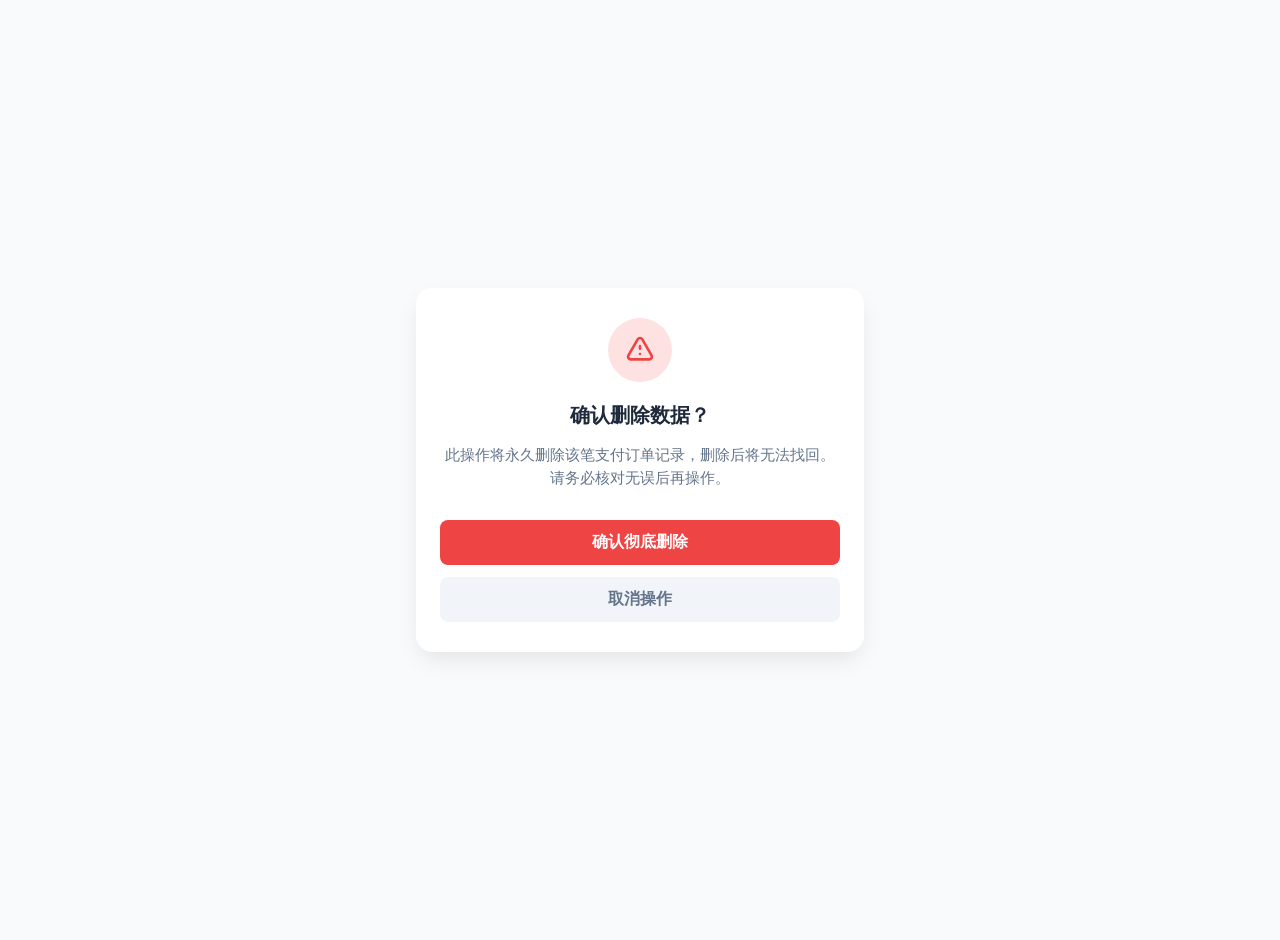
<file: src/main/resources/templates/order-del.html>
<!doctype html>
<html lang="zh-CN" xmlns:th="http://www.thymeleaf.org">
<head>
    <meta charset="utf-8">
    <title th:text="'确认删除订单 - ' + ${indexTitle}">确认删除订单 - AI智为工坊</title>
    <meta name="viewport" content="width=device-width, initial-scale=1, maximum-scale=1, user-scalable=no">
    <style>
        :root {
            --danger: #ef4444;
            --danger-hover: #dc2626;
            --bg: #f8fafc;
            --text-main: #1e293b;
            --text-sub: #64748b;
        }

        body {
            background-color: var(--bg);
            font-family: system-ui, -apple-system, sans-serif;
            margin: 0;
            display: flex;
            align-items: center;
            justify-content: center;
            min-height: 100vh;
            padding: 20px;
        }

        .delete-card {
            max-width: 400px;
            width: 100%;
            background: #ffffff;
            border-radius: 16px;
            box-shadow: 0 10px 25px -5px rgba(0, 0, 0, 0.1);
            text-align: center;
            padding: 30px 24px;
        }

        /* 警告图标 */
        .warning-icon {
            width: 64px;
            height: 64px;
            background-color: #fee2e2;
            color: var(--danger);
            border-radius: 50%;
            display: flex;
            align-items: center;
            justify-content: center;
            margin: 0 auto 20px;
        }

        .warning-icon svg {
            width: 32px;
            height: 32px;
        }

        h2 {
            margin: 0 0 10px;
            font-size: 1.25rem;
            color: var(--text-main);
        }

        p {
            color: var(--text-sub);
            font-size: 0.95rem;
            line-height: 1.5;
            margin-bottom: 30px;
        }

        /* 按钮组 */
        .button-group {
            display: flex;
            flex-direction: column;
            gap: 12px;
        }

        .btn {
            padding: 12px;
            border-radius: 8px;
            font-size: 1rem;
            font-weight: 600;
            cursor: pointer;
            border: none;
            transition: all 0.2s;
            text-decoration: none;
        }

        .btn-confirm {
            background-color: var(--danger);
            color: white;
        }

        .btn-confirm:hover {
            background-color: var(--danger-hover);
            transform: translateY(-1px);
        }

        .btn-cancel {
            background-color: #f1f5f9;
            color: var(--text-sub);
        }

        .btn-cancel:hover {
            background-color: #e2e8f0;
            color: var(--text-main);
        }

        /* 加载状态 */
        .btn:disabled {
            opacity: 0.6;
            cursor: not-allowed;
        }
    </style>
</head>

<body>

<div class="delete-card">
    <div class="warning-icon">
        <svg xmlns="http://www.w3.org/2000/svg" fill="none" viewBox="0 0 24 24" stroke="currentColor">
            <path stroke-linecap="round" stroke-linejoin="round" stroke-width="2" d="M12 9v2m0 4h.01m-6.938 4h13.856c1.54 0 2.502-1.667 1.732-3L13.732 4c-.77-1.333-2.694-1.333-3.464 0L3.34 16c-.77 1.333.192 3 1.732 3z" />
        </svg>
    </div>

    <h2>确认删除数据？</h2>
    <p>此操作将永久删除该笔支付订单记录，删除后将无法找回。请务必核对无误后再操作。</p>

    <div class="button-section">
        <div class="button-group">
            <button class="btn btn-confirm" id="btnSubmit" onclick="submit()">确认彻底删除</button>
            <button class="btn btn-cancel" onclick="window.history.back()">取消操作</button>
        </div>
    </div>
</div>

<script src="https://cdnjs.cloudflare.com/ajax/libs/jquery/1.11.2/jquery.min.js"></script>
<script>
    // 解析 URL 参数
    function getUrlParam(name) {
        var reg = new RegExp("(^|&)" + name + "=([^&]*)(&|$)");
        var r = window.location.search.substr(1).match(reg);
        return r != null ? unescape(r[2]) : null;
    }

    var id = getUrlParam('id');
    var token = getUrlParam('token');

    function submit() {
        // 禁用按钮防止重复点击
        var btn = $("#btnSubmit");
        btn.attr("disabled", true).text("正在处理...");

        $.get('/order/del', {
            id: id,
            token: token
        }, function (data) {
            if (data.code == 200) {
                // 删除成功跳转到成功提示页
                window.location.href = "/success";
            } else {
                alert("删除失败：" + data.message);
                btn.attr("disabled", false).text("确认彻底删除");
            }
        }).fail(function() {
            alert("请求失败，请稍后重试");
            btn.attr("disabled", false).text("确认彻底删除");
        });
    }
</script>

</body>
</html>
</file>
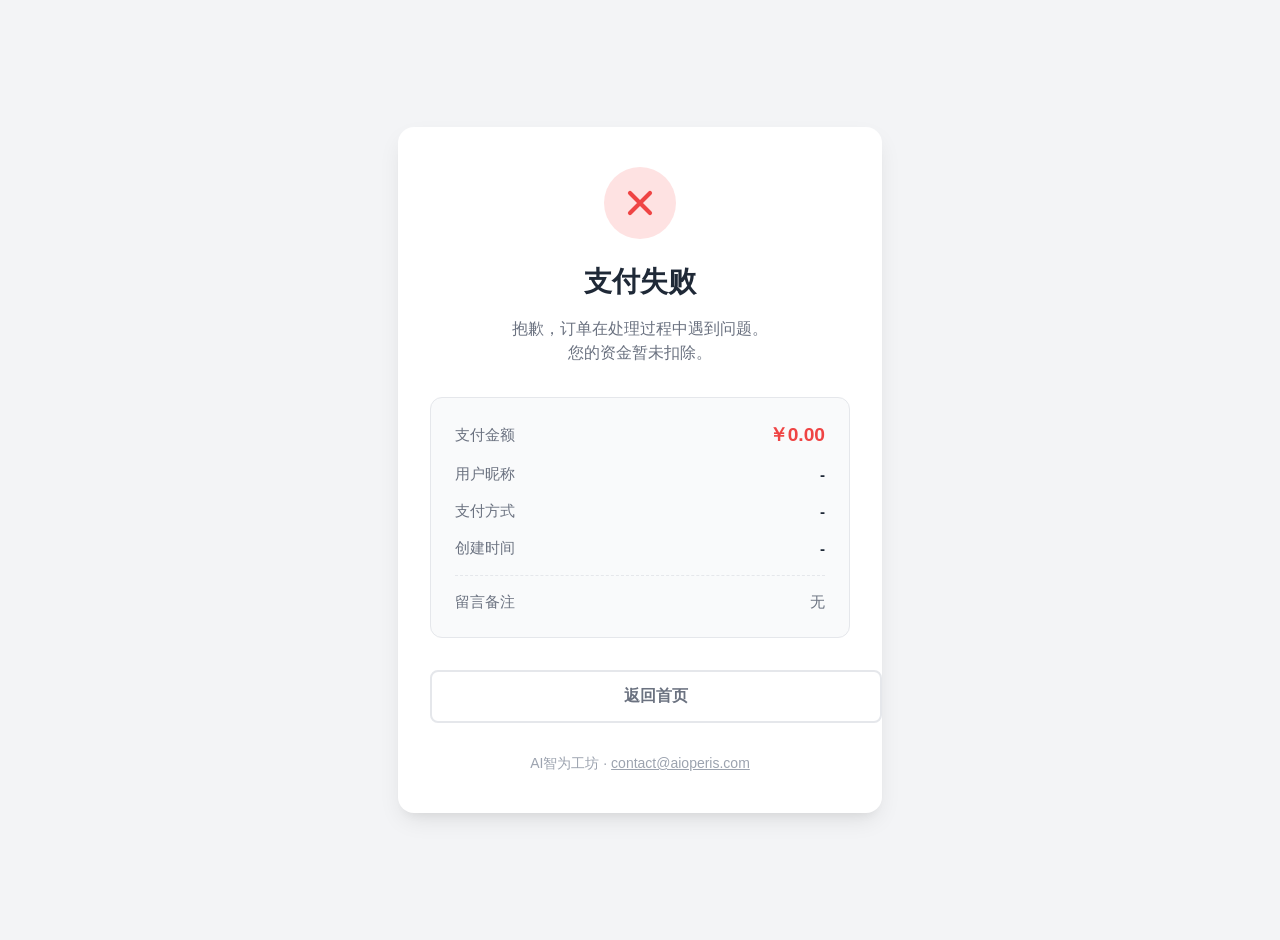
<file: src/main/resources/templates/order-fail.html>
<!doctype html>
<html xmlns="http://www.w3.org/1999/xhtml" xmlns:th="http://www.thymeleaf.org">
<head>
    <meta charset="utf-8">
    <title th:text="'支付失败 - ' + ${indexTitle}">支付失败 - AI智为工坊</title>
    <meta name="viewport" content="width=device-width, initial-scale=1">
    <style>
        :root {
            --danger-color: #ef4444; /* 失败红 */
            --bg-color: #f3f4f6;
            --text-main: #1f2937;
            --text-sub: #6b7280;
        }

        body {
            background-color: var(--bg-color);
            font-family: -apple-system, BlinkMacSystemFont, "Segoe UI", Roboto, Helvetica, Arial, sans-serif;
            margin: 0;
            display: flex;
            align-items: center;
            justify-content: center;
            min-height: 100vh;
            padding: 20px;
        }

        .card {
            background: white;
            padding: 2.5rem 2rem;
            border-radius: 1rem;
            box-shadow: 0 10px 25px -5px rgba(0, 0, 0, 0.1), 0 8px 10px -6px rgba(0, 0, 0, 0.05);
            max-width: 420px;
            width: 100%;
            text-align: center;
        }

        /* 失败动画图标 */
        .failed-icon {
            width: 72px;
            height: 72px;
            background-color: #fee2e2; /* 浅红背景 */
            color: var(--danger-color);
            border-radius: 50%;
            display: flex;
            align-items: center;
            justify-content: center;
            margin: 0 auto 1.5rem;
            animation: shake 0.5s ease-in-out;
        }

        .failed-icon svg {
            width: 40px;
            height: 40px;
        }

        h1 {
            color: var(--text-main);
            font-size: 1.75rem;
            margin-bottom: 0.75rem;
            font-weight: 700;
        }

        .subtitle {
            color: var(--text-sub);
            font-size: 1rem;
            margin-bottom: 2rem;
            line-height: 1.5;
        }

        /* 详情列表盒子 */
        .details-box {
            background-color: #f9fafb;
            border: 1px solid #e5e7eb;
            border-radius: 0.75rem;
            padding: 1.5rem;
            margin-bottom: 2rem;
            text-align: left;
        }

        .detail-item {
            display: flex;
            justify-content: space-between;
            margin-bottom: 1rem;
            font-size: 0.95rem;
            align-items: center;
        }

        .detail-item:last-child {
            margin-bottom: 0;
        }

        .label {
            color: var(--text-sub);
            font-weight: 500;
        }

        .value {
            color: var(--text-main);
            font-weight: 600;
            text-align: right;
            max-width: 60%;
            word-break: break-all;
        }

        .amount-value {
            color: var(--danger-color);
            font-size: 1.2rem;
            font-weight: 700;
        }

        /* 操作按钮 */
        .btn-group {
            display: flex;
            gap: 15px;
            flex-direction: column;
        }

        .btn {
            display: block;
            width: 100%;
            padding: 0.875rem;
            border-radius: 0.5rem;
            font-weight: 600;
            text-decoration: none;
            transition: all 0.2s;
            border: none;
            cursor: pointer;
            font-size: 1rem;
        }

        .btn-retry {
            background-color: var(--danger-color);
            color: white;
            box-shadow: 0 4px 6px -1px rgba(239, 68, 68, 0.2);
        }

        .btn-retry:hover {
            background-color: #dc2626;
            transform: translateY(-1px);
        }

        .btn-outline {
            background-color: white;
            color: var(--text-sub);
            border: 2px solid #e5e7eb;
        }

        .btn-outline:hover {
            border-color: var(--text-sub);
            background-color: #f9fafb;
        }

        .footer {
            margin-top: 2rem;
            font-size: 0.875rem;
            color: #9ca3af;
        }

        .footer a {
            color: #9ca3af;
            text-decoration: underline;
        }

        /* 简单的震动动画 */
        @keyframes shake {
            0%, 100% { transform: translateX(0); }
            25% { transform: translateX(-5px); }
            75% { transform: translateX(5px); }
        }
    </style>
</head>

<body>
<div class="card">
    <div class="failed-icon">
        <svg xmlns="http://www.w3.org/2000/svg" fill="none" viewBox="0 0 24 24" stroke="currentColor">
            <path stroke-linecap="round" stroke-linejoin="round" stroke-width="2.5" d="M6 18L18 6M6 6l12 12" />
        </svg>
    </div>

    <h1>支付失败</h1>
    <p class="subtitle">抱歉，订单在处理过程中遇到问题。<br>您的资金暂未扣除。</p>

    <div class="details-box">
        <div class="detail-item">
            <span class="label">支付金额</span>
            <span class="value amount-value">￥<span th:text="${money}">0.00</span></span>
        </div>
        <div class="detail-item">
            <span class="label">用户昵称</span>
            <span class="value" th:text="${nickName}">-</span>
        </div>
        <div class="detail-item">
            <span class="label">支付方式</span>
            <span class="value" th:text="${payType}">-</span>
        </div>
        <div class="detail-item">
            <span class="label">创建时间</span>
            <span class="value" th:text="${time}">-</span>
        </div>
        <div class="detail-item" style="align-items: flex-start; margin-top: 1rem; border-top: 1px dashed #e5e7eb; padding-top: 1rem;">
            <span class="label" style="flex-shrink: 0; margin-right: 1rem;">留言备注</span>
            <span class="value" style="text-align: left; font-weight: 400; color: var(--text-sub);" th:text="${info}">无</span>
        </div>
    </div>

    <div class="btn-group">
        <a href="/" class="btn btn-outline">返回首页</a>
    </div>

    <div class="footer">
        <span th:text="${indexTitle}">AI智为工坊</span> · <a class="support-email" href="mailto:contact@aioperis.com" th:href="'mailto:' + ${supportMail}" th:text="${supportMail}">contact@aioperis.com</a>
    </div>
</div>
</body>
</html>
</file>
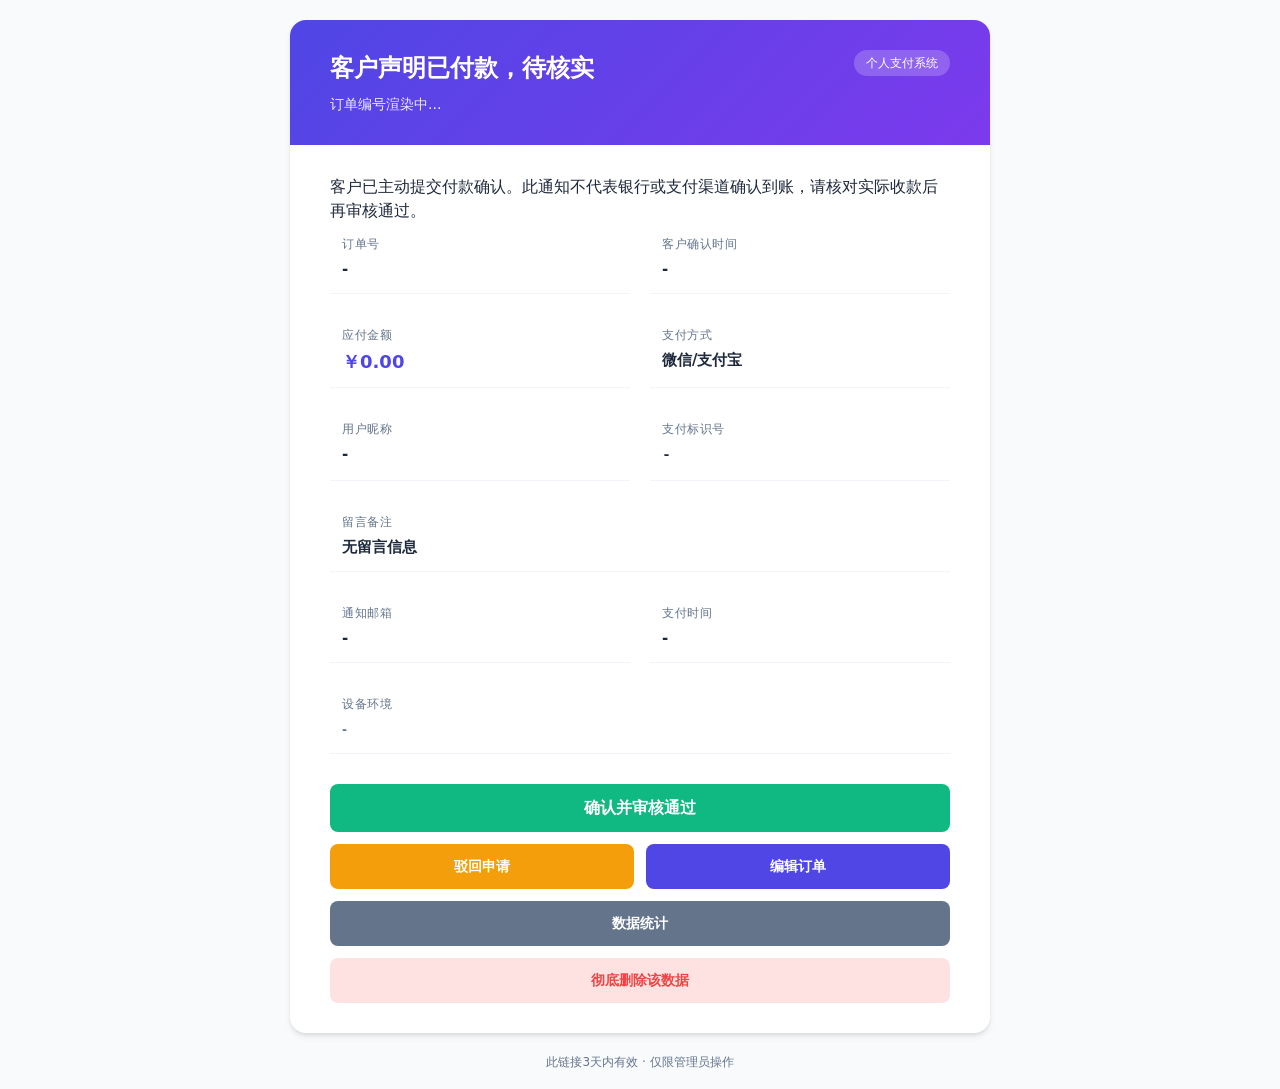
<file: src/main/resources/templates/payment-review.html>
<!DOCTYPE html>
<html lang="zh-CN" xmlns:th="http://www.thymeleaf.org">
<head>
    <meta charset="UTF-8">
    <meta name="viewport" content="width=device-width, initial-scale=1.0">
    <title th:text="'支付审核通知 - ' + ${indexTitle}">支付审核通知 - AI智为工坊</title>
    <style>
        :root {
            --primary: #4f46e5;
            --success: #10b981;
            --warning: #f59e0b;
            --danger: #ef4444;
            --secondary: #64748b;
            --bg: #f8fafc;
            --card-bg: #ffffff;
            --text-dark: #1e293b;
            --text-light: #64748b;
        }

        * { margin: 0; padding: 0; box-sizing: border-box; }

        body {
            font-family: -apple-system, system-ui, "Segoe UI", Roboto, sans-serif;
            background-color: var(--bg);
            color: var(--text-dark);
            line-height: 1.5;
            padding: 20px;
        }

        .admin-container {
            max-width: 700px;
            margin: 0 auto;
            background: var(--card-bg);
            border-radius: 16px;
            box-shadow: 0 4px 6px -1px rgba(0, 0, 0, 0.1), 0 2px 4px -1px rgba(0, 0, 0, 0.06);
            overflow: hidden;
        }

        /* 顶部标题区 */
        .admin-header {
            background: linear-gradient(135deg, #4f46e5 0%, #7c3aed 100%);
            padding: 30px 40px;
            color: white;
            position: relative;
        }

        .admin-header h1 { font-size: 24px; margin-bottom: 8px; }
        .admin-header p { font-size: 14px; opacity: 0.9; }

        .badge-system {
            position: absolute;
            top: 30px;
            right: 40px;
            background: rgba(255,255,255,0.2);
            padding: 4px 12px;
            border-radius: 20px;
            font-size: 12px;
        }

        /* 内容详情区 */
        .admin-content { padding: 30px 40px; }

        .info-grid {
            display: grid;
            grid-template-columns: repeat(2, 1fr);
            gap: 20px;
            margin-bottom: 30px;
        }

        .info-item {
            padding: 12px;
            border-bottom: 1px solid #f1f5f9;
        }

        .info-item.full-width { grid-column: span 2; }

        .label {
            display: block;
            font-size: 12px;
            color: var(--text-light);
            text-transform: uppercase;
            letter-spacing: 0.05em;
            margin-bottom: 4px;
        }

        .value {
            font-size: 15px;
            font-weight: 600;
            color: var(--text-dark);
        }

        .value.highlight {
            color: var(--primary);
            font-size: 18px;
        }

        /* 按钮操作区 */
        .action-group {
            margin-top: 30px;
        }

        .footer-notice {
            text-align: center;
            margin-top: 20px;
            font-size: 12px;
            color: var(--text-light);
        }

        @media (max-width: 600px) {
            .info-grid { grid-template-columns: 1fr; }
            .info-item.full-width { grid-column: span 1; }
            .admin-header, .admin-content { padding: 20px; }
        }
    </style>
</head>
<body>

<div class="admin-container">
    <div class="admin-header">
        <h1>客户声明已付款，待核实</h1>
        <p th:text="'待处理订单: ' + ${title}">订单编号渲染中...</p>
        <div class="badge-system">个人支付系统</div>
    </div>

    <div class="admin-content">
        <p>客户已主动提交付款确认。此通知不代表银行或支付渠道确认到账，请核对实际收款后再审核通过。</p>
        <div class="info-grid">
            <div class="info-item">
                <span class="label">订单号</span>
                <span class="value" th:text="${id}">-</span>
            </div>
            <div class="info-item">
                <span class="label">客户确认时间</span>
                <span class="value" th:text="${#dates.format(paymentConfirmedAt, 'yyyy-MM-dd HH:mm:ss')}">-</span>
            </div>
            <div class="info-item">
                <span class="label">应付金额</span>
                <span class="value highlight">￥<span th:text="${actualAmount != null ? actualAmount : money}">0.00</span></span>
            </div>
            <div class="info-item">
                <span class="label">支付方式</span>
                <span class="value" th:text="${payType}">微信/支付宝</span>
            </div>
            <div class="info-item">
                <span class="label">用户昵称</span>
                <span class="value" th:text="${nickName}">-</span>
            </div>
            <div class="info-item">
                <span class="label">支付标识号</span>
                <span class="value" style="font-family: monospace;" th:text="${payNum}">-</span>
            </div>
            <div class="info-item full-width">
                <span class="label">留言备注</span>
                <span class="value" th:text="${description}">无留言信息</span>
            </div>
            <div class="info-item">
                <span class="label">通知邮箱</span>
                <span class="value" th:text="${email}">-</span>
            </div>
            <div class="info-item">
                <span class="label">支付时间</span>
                <span class="value" th:text="${time}">-</span>
            </div>
            <div class="info-item full-width">
                <span class="label">设备环境</span>
                <span class="value" style="font-size: 12px; color: #64748b;" th:text="${device}">-</span>
            </div>
        </div>

        <div class="action-group">
            <!-- 通过按钮 - 绿色 -->
            <a th:href="${passUrl}"
               style="display: block; width: 100%; background-color: #10b981; color: white; text-align: center; padding: 12px 20px; border-radius: 8px; font-weight: 600; text-decoration: none; font-size: 16px; margin-bottom: 12px;">
                确认并审核通过
            </a>

            <!-- 驳回和编辑按钮容器 -->
            <div style="display: grid; grid-template-columns: 1fr 1fr; gap: 12px; margin-bottom: 12px;">
                <!-- 驳回按钮 - 黄色 -->
                <a th:href="${backUrl}"
                   style="display: block; background-color: #f59e0b; color: white; text-align: center; padding: 12px 20px; border-radius: 8px; font-weight: 600; text-decoration: none; font-size: 14px;">
                    驳回申请
                </a>

                <!-- 编辑按钮 - 蓝色 -->
                <a th:href="${editUrl}"
                   style="display: block; background-color: #4f46e5; color: white; text-align: center; padding: 12px 20px; border-radius: 8px; font-weight: 600; text-decoration: none; font-size: 14px;">
                    编辑订单
                </a>
            </div>

            <!-- 统计按钮 - 灰色 -->
            <a th:href="${statistic}"
               style="display: block; width: 100%; background-color: #64748b; color: white; text-align: center; padding: 12px 20px; border-radius: 8px; font-weight: 600; text-decoration: none; font-size: 14px; margin-bottom: 12px;">
                数据统计
            </a>

            <!-- 删除按钮 - 红色 -->
            <a th:href="${delUrl}"
               style="display: block; width: 100%; background-color: #fee2e2; color: #ef4444; text-align: center; padding: 12px 20px; border-radius: 8px; font-weight: 600; text-decoration: none; font-size: 14px;">
                彻底删除该数据
            </a>
        </div>
    </div>
</div>

<div class="footer-notice">
    此链接3天内有效 · 仅限管理员操作
</div>

</body>
</html>
</file>
